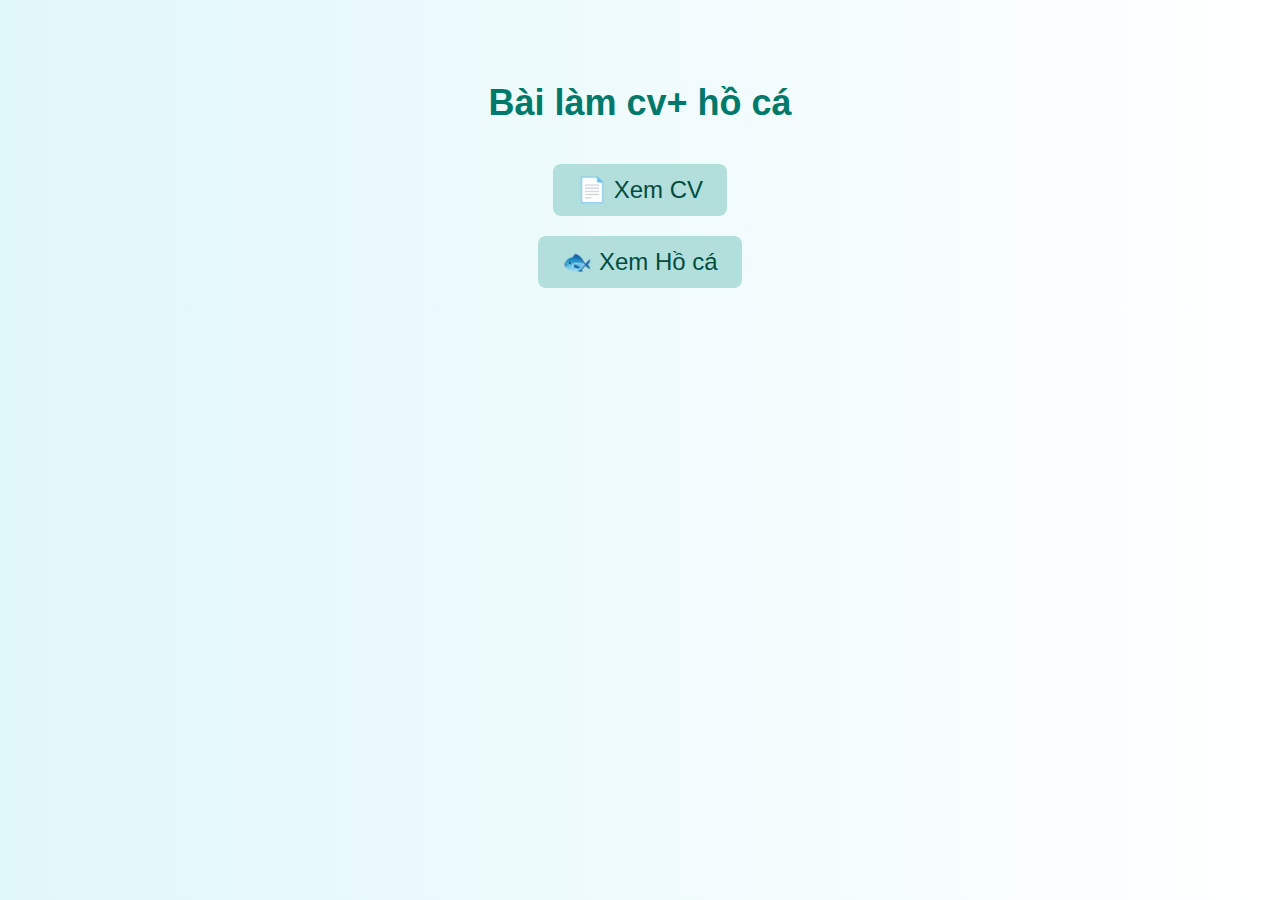
<file: index.html>
<!DOCTYPE html>
<html>
<head>
  <title>Trang của Hiếu</title>
  <style>
    body {
      font-family: Arial, sans-serif;
      background: linear-gradient(to right, #e0f7fa, #fff);
      text-align: center;
      padding-top: 50px;
    }

    h1 {
      color: #00796b;
      font-size: 36px;
      margin-bottom: 40px;
    }

    ul {
      list-style: none;
      padding: 0;
    }

    li {
      margin: 20px 0;
    }

    a {
      text-decoration: none;
      font-size: 24px;
      color: #004d40;
      background-color: #b2dfdb;
      padding: 12px 24px;
      border-radius: 8px;
      transition: all 0.3s ease;
      display: inline-block;
    }

    a:hover {
      background-color: #00796b;
      color: white;
      transform: scale(1.05);
    }
  </style>
</head>
<body>
  <h1>Bài làm cv+ hồ cá</h1>
  <ul>
    <li><a href="CV/cv.html">📄 Xem CV</a></li>
    <li><a href="cá/hoca.html">🐟 Xem Hồ cá</a></li>
  </ul>
</body>
</html>
</file>
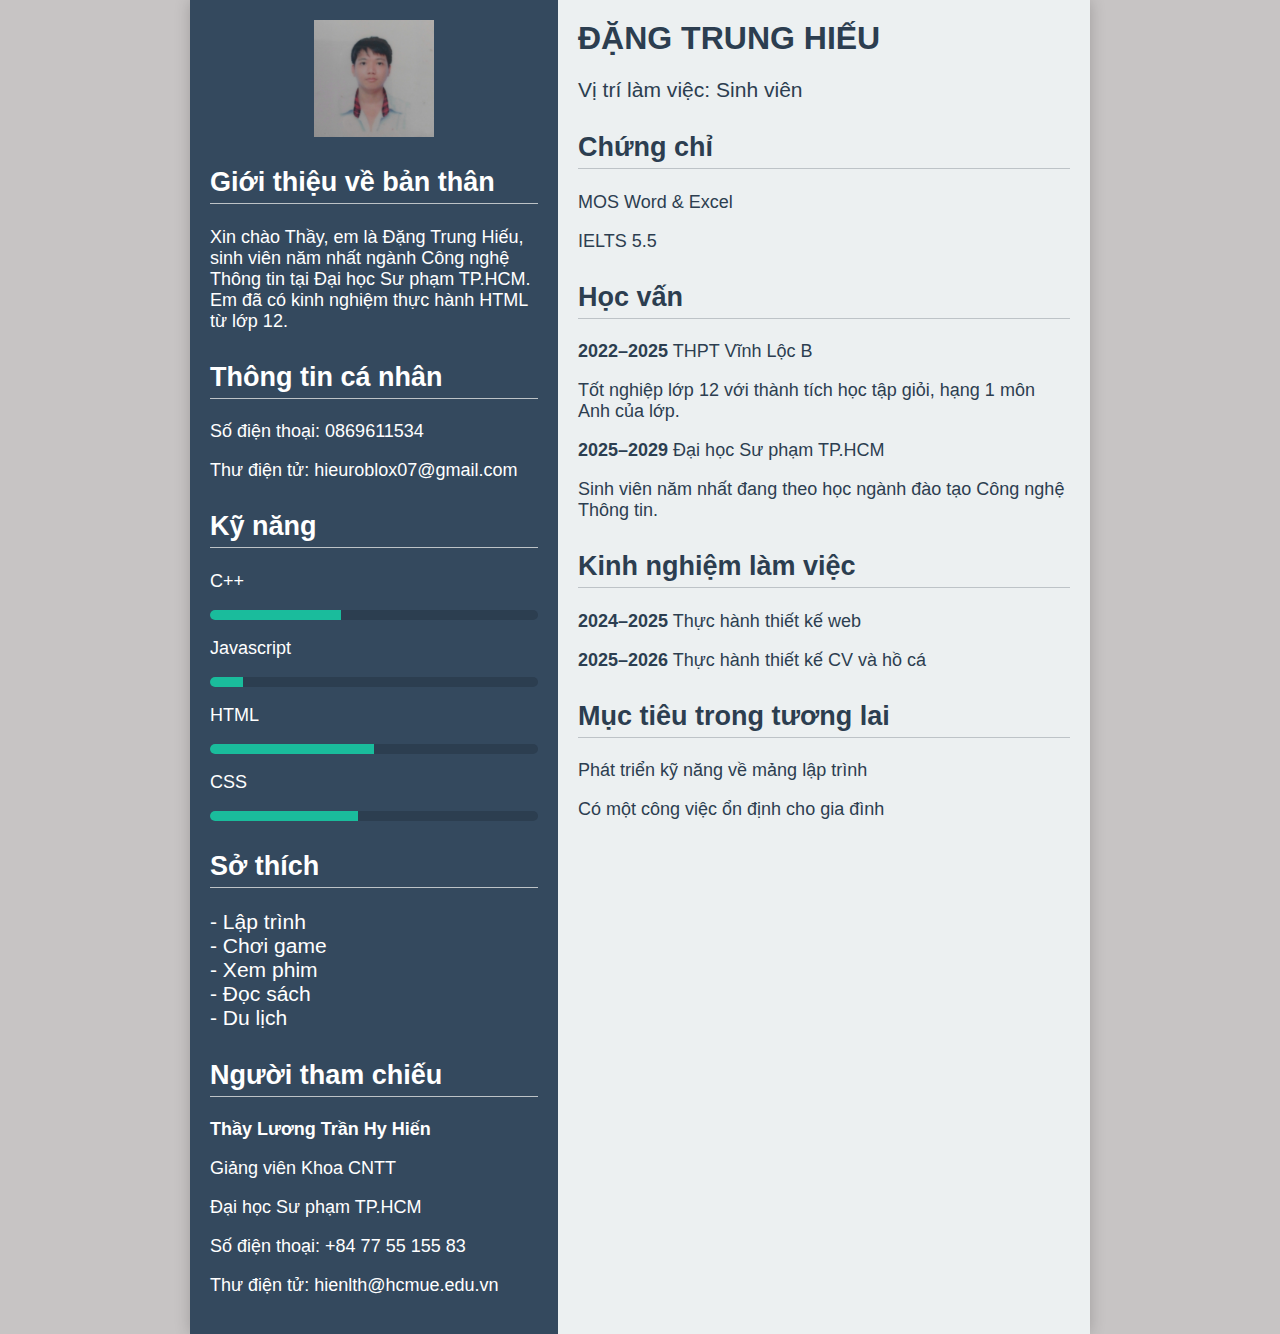
<file: CV/cv.html>
<!DOCTYPE html>
<html lang="vi">
<head>
  <meta charset="UTF-8">
  <title>CV - Đặng Trung Hiếu</title>
  <style>
    body {
      margin: 0;
      font-family: Arial, sans-serif;
      font-size: 18px;
      background-color: #c7c4c4;
      color: white;
    }
    .container {
      display: flex;
      max-width: 900px;
      margin: 0 auto;
      min-height: 100vh;
      box-shadow: 0 0 15px rgba(0,0,0,0.2);
    }
    .left {
      width: 40%;
      background-color: #34495e;
      padding: 20px;
    }
    .right {
      width: 60%;
      background-color: #ecf0f1;
      color: #2c3e50;
      padding: 20px;
    }
    h1 {
      margin-top: 0;
      font-size: 32px;
    }
    h2 {
      border-bottom: 1px solid #bdc3c7;
      padding-bottom: 5px;
      margin-top: 30px;
    }
    h3 {
      font-weight: normal;
    }
    .skill-bar {
      background-color: #2c3e50;
      height: 10px;
      margin-bottom: 10px;
      border-radius: 5px;
      overflow: hidden;
    }
    .skill-bar span {
      display: block;
      height: 100%;
      background-color: #1abc9c;
      transition: width 0.5s ease-in-out;
    }
    .reference {
      margin-bottom: 15px;
    }
    img.avatar {
      width: 100%;
      max-width: 120px;
      height: auto;
      margin-bottom: 20px;
      display: block;
      margin-left: auto;
      margin-right: auto;
    }
  </style>
</head>
<body>
  <div class="container">
    <div class="left">
      <img src="ava.jpg" alt="Ảnh đại diện" class="avatar">

      <h2>Giới thiệu về bản thân</h2>
      <p>Xin chào Thầy, em là Đặng Trung Hiếu, sinh viên năm nhất ngành Công nghệ Thông tin tại Đại học Sư phạm TP.HCM. Em đã có kinh nghiệm thực hành HTML từ lớp 12.</p>

      <h2>Thông tin cá nhân</h2>
      <p>Số điện thoại: 0869611534</p>
      <p>Thư điện tử: hieuroblox07@gmail.com</p>

      <h2>Kỹ năng</h2>
      <p>C++</p>
      <div class="skill-bar"><span style="width: 40%;"></span></div>
      <p>Javascript</p>
      <div class="skill-bar"><span style="width: 10%;"></span></div>
      <p>HTML</p>
      <div class="skill-bar"><span style="width: 50%;"></span></div>
      <p>CSS</p>
      <div class="skill-bar"><span style="width: 45%;"></span></div>

      <h2>Sở thích</h2>
      <h3>
        - Lập trình<br>
        - Chơi game<br>
        - Xem phim<br>
        - Đọc sách<br>
        - Du lịch
      </h3>

      <h2>Người tham chiếu</h2>
      <div class="reference">
        <strong>Thầy Lương Trần Hy Hiến</strong>
        <p>Giảng viên Khoa CNTT</p>
        <p>Đại học Sư phạm TP.HCM</p>
        <p>Số điện thoại: +84 77 55 155 83</p>
        <p>Thư điện tử: hienlth@hcmue.edu.vn</p>
      </div>
    </div>

    <div class="right">
      <h1>ĐẶNG TRUNG HIẾU</h1>
      <h3>Vị trí làm việc: Sinh viên</h3>

      <h2>Chứng chỉ</h2>
      <p>MOS Word & Excel</p>
      <p>IELTS 5.5</p>

      <h2>Học vấn</h2>
      <p><strong>2022–2025</strong> THPT Vĩnh Lộc B</p>
      <p>Tốt nghiệp lớp 12 với thành tích học tập giỏi, hạng 1 môn Anh của lớp.</p>
      <p><strong>2025–2029</strong> Đại học Sư phạm TP.HCM</p>
      <p>Sinh viên năm nhất đang theo học ngành đào tạo Công nghệ Thông tin.</p>

      <h2>Kinh nghiệm làm việc</h2>
      <p><strong>2024–2025</strong> Thực hành thiết kế web</p>
      <p><strong>2025–2026</strong> Thực hành thiết kế CV và hồ cá</p>

      <h2>Mục tiêu trong tương lai</h2>
      <p>Phát triển kỹ năng về mảng lập trình</p>
      <p>Có một công việc ổn định cho gia đình</p>
    </div>
  </div>
</body>
</html>
</file>
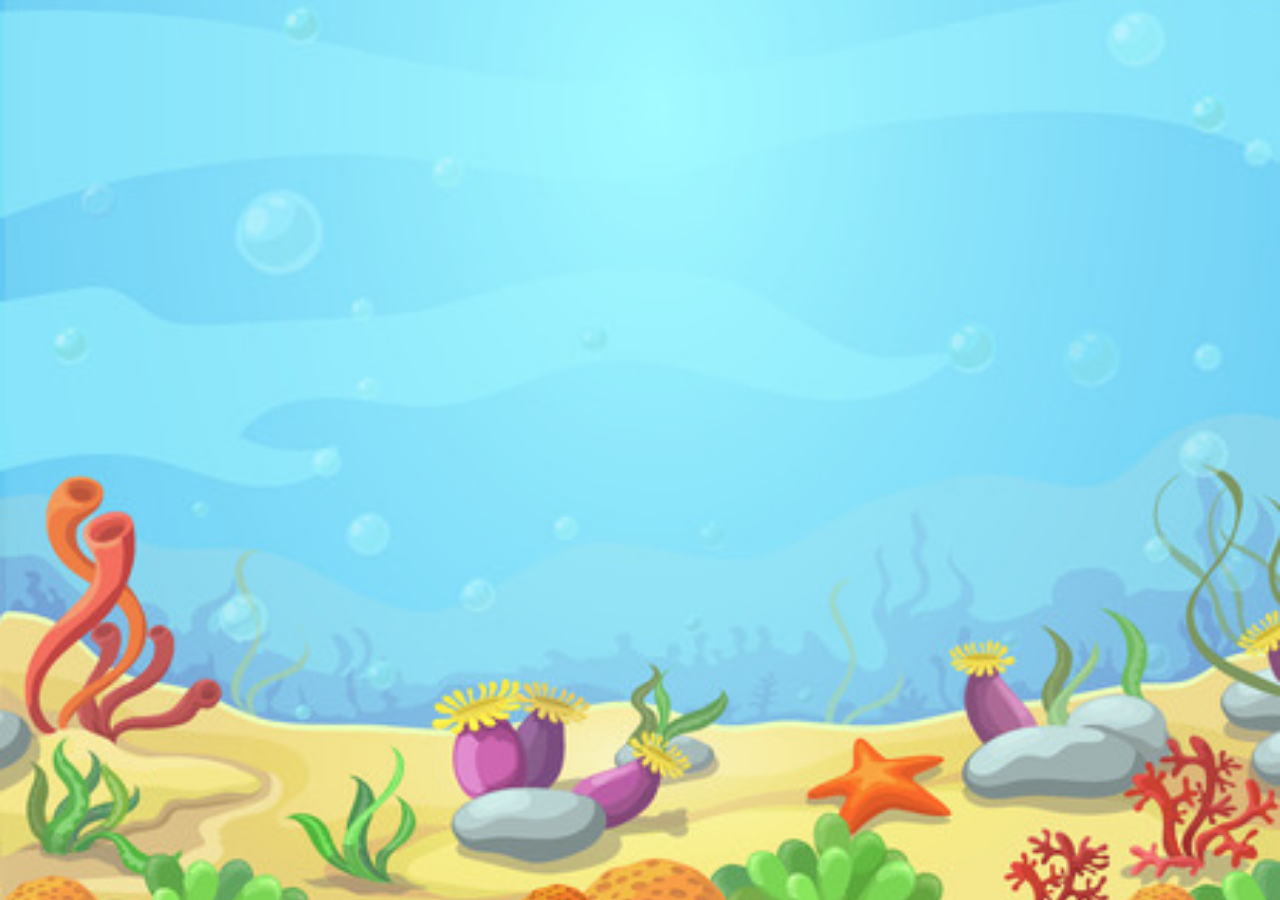
<file: cá/cá.html>
<!DOCTYPE html>
<html lang="vi">
<head>
  <meta charset="UTF-8">
  <title>Hồ cá với ảnh nền và cá</title>
  <link rel="stylesheet" href="style.css">
</head>
<body>
  <div id="ho-ca">
    <img src="Image/nen2.jpg" class="inside">
    <img src="Image/1.gif" class="ca nho1">
    <img src="Image/2.gif" class="ca nho2">
    <img src="Image/3.gif" class="ca nho3">
    <img src="Image/4.png" class="ca to1">
    <img src="Image/5.png" class="ca to2">
  </div>
</body>
</html>
</file>
<file: cá/style.css>
body {
  margin: 0;
  height: 100vh;
  width: 100vw;
  overflow: hidden;
}

#ho-ca {
  width: 100vw;
  height: 100vh;
  border: none;
  border-radius: 0;
  position: relative;
  overflow: hidden;
}

.inside {
  width: 100%;
  height: 100%;
  object-fit: cover;
}

.ca {
  position: absolute;
}

.nho1 {
  width: 80px;
  top: 30px;
  left: 120vw;
  animation: swim 16s linear infinite;
  animation-delay: 0s;
}

.nho2 {
  width: 80px;
  top: calc(100vh - 100px);
  left: 120vw;
  animation: swim 18s linear infinite;
  animation-delay: 3s;
}

.nho3 {
  width: 80px;
  top: calc(100vh - 120px);
  left: 120vw;
  animation: swim 17s linear infinite;
  animation-delay: 6s;
}

.to1 {
  width: 140px;
  top: 100px;
  left: 120vw;
  animation: swim 20s linear infinite;
  animation-delay: 2s;
}

.to2 {
  width: 170px;
  top: 200px; 
  left: 120vw;
  animation: swim 22s linear infinite;
  animation-delay: 5s;
}

@keyframes swim {
  0%   { left: 120vw; transform: scaleX(1); }
  49%  { left: 0; transform: scaleX(1); }
  50%  { left: 0; transform: scaleX(-1); }
  100% { left: 120vw; transform: scaleX(-1); }
}
</file>
